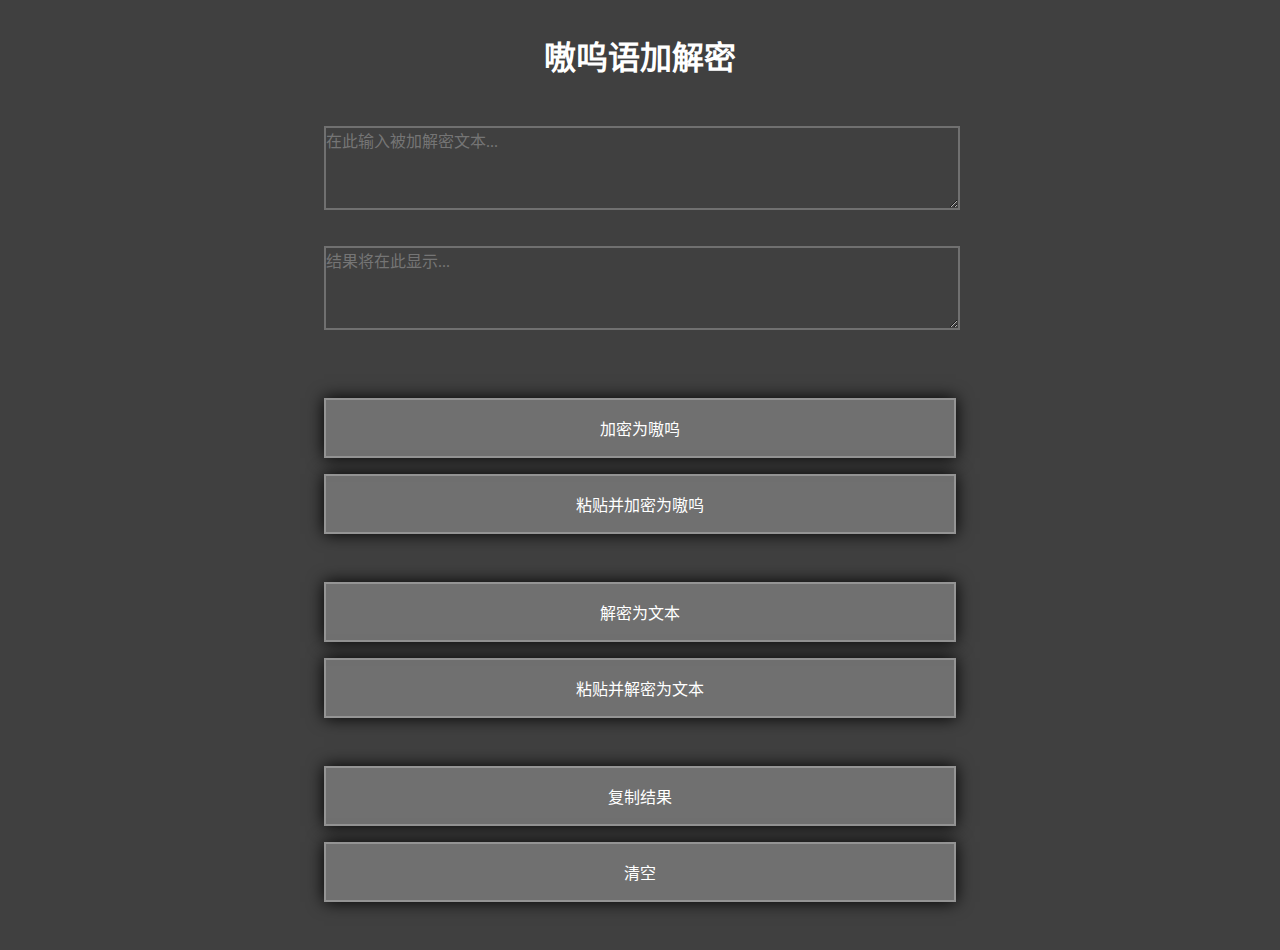
<file: index.html>
<!DOCTYPE html>
<html lang="zh-CN">

<head>
  <meta charset="UTF-8" />
  <meta name="viewport" content="width=device-width, initial-scale=1.0" />
  <title>嗷呜语加解密</title>
  <link rel="stylesheet" href="style.css" />
</head>

<body>
  <div class="main">
    <div>
      <h1>嗷呜语加解密</h1>
    </div>
    <div class="textBoxs">
      <textarea id="inputText" class="text-box" placeholder="在此输入被加解密文本..."></textarea>
    </div>
    <div class="textBoxs">
      <textarea id="outputText" class="text-box" placeholder="结果将在此显示..." readonly></textarea>
    </div>
    <div class="btns">
      <a id="toAowu" class="button">加密为嗷呜</a>
      <a id="pasteToAowu" class="button">粘贴并加密为嗷呜</a>
    </div>
    <div class="btns">
      <a id="toOriginal" class="button">解密为文本</a>
      <a id="pasteToOriginal" class="button">粘贴并解密为文本</a>
    </div>
    <div class="btns">
      <a id="copyResult" class="button">复制结果</a>
      <a id="clear" class="button">清空</a>
    </div>
  </div>
</body>
<script src="script.js"></script>

</html>
</file>
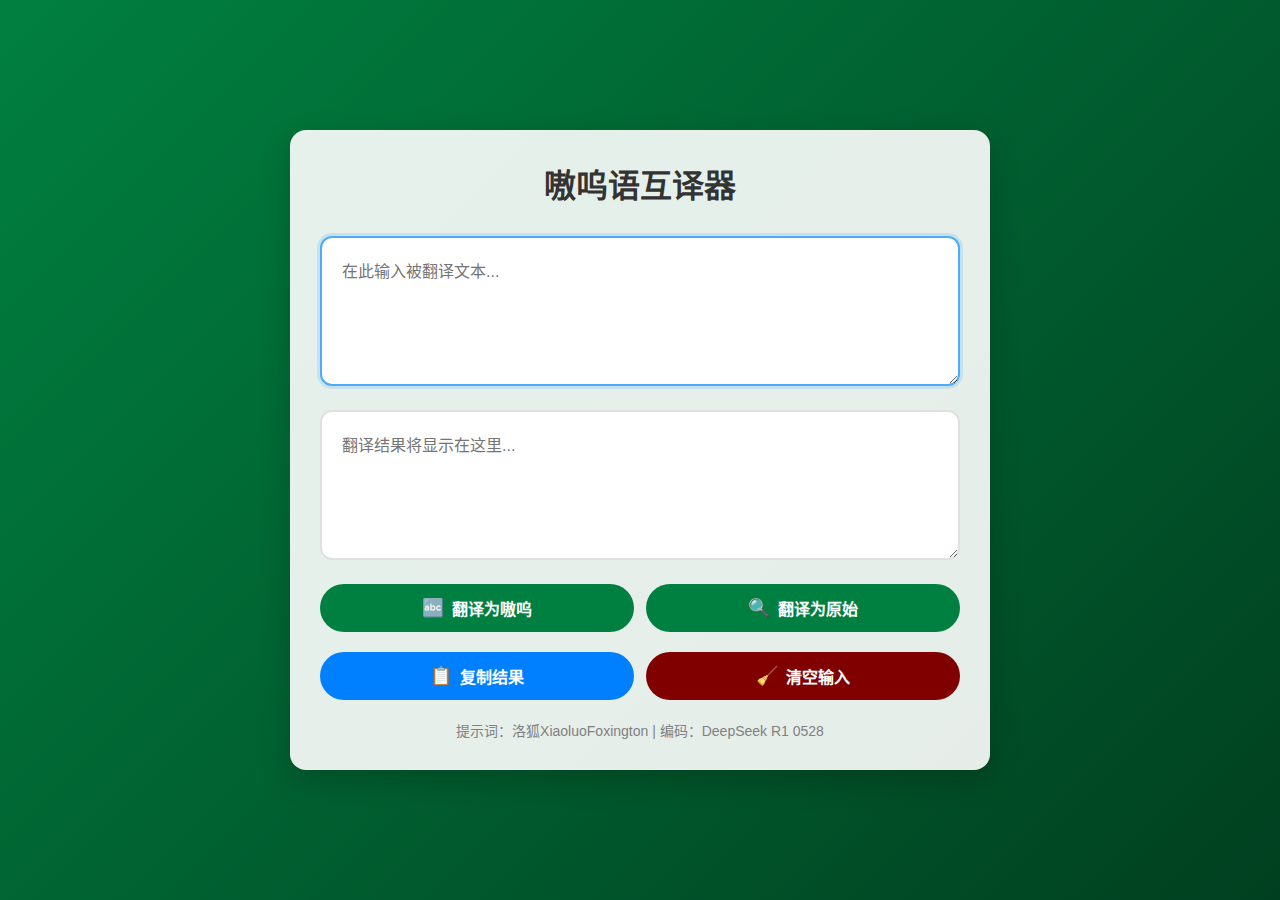
<file: deepseek_html_20250803_2116.html>
<!DOCTYPE html>
<html lang="zh-CN">
<head>
    <meta charset="UTF-8">
    <meta name="viewport" content="width=device-width, initial-scale=1.0">
    <title>嗷呜语互译器</title>
    <style>
        * {
            margin: 0;
            padding: 0;
            box-sizing: border-box;
            font-family: 'Microsoft YaHei', sans-serif;
        }
        
        body {
            background: linear-gradient(135deg, #008040 0%, #004020 100%);
            min-height: 100vh;
            display: flex;
            justify-content: center;
            align-items: center;
            padding: 20px;
        }
        
        .container {
            background-color: rgba(255, 255, 255, 0.9);
            border-radius: 16px;
            box-shadow: 0 10px 30px rgba(0, 0, 0, 0.2);
            width: 100%;
            max-width: 700px;
            padding: 30px;
        }
        
        h1 {
            color: #333;
            text-align: center;
            margin-bottom: 30px;
            font-size: 32px;
            position: relative;
        }
        
        .text-box {
            background-color: white;
            border: 2px solid #e0e0e0;
            border-radius: 12px;
            padding: 20px;
            margin-bottom: 20px;
            min-height: 150px;
            font-size: 16px;
            transition: border-color 0.3s;
            resize: vertical;
            width: 100%;
        }
        
        .text-box:focus {
            border-color: #4dabf7;
            outline: none;
            box-shadow: 0 0 0 3px rgba(77, 171, 247, 0.2);
        }
        
        .btn-container {
            display: grid;
            grid-template-columns: 1fr 1fr;
            gap: 12px;
            margin-bottom: 20px;
        }
        
        .btn {
            background-color: #008040;
            color: white;
            border: none;
            border-radius: 50px;
            padding: 12px 20px;
            font-size: 16px;
            font-weight: bold;
            cursor: pointer;
            transition: all 0.3s ease;
            display: flex;
            align-items: center;
            justify-content: center;
        }
        
        .btn:hover {
            background-color: #004020;
            transform: translateY(-2px);
            box-shadow: 0 4px 12px rgba(0, 0, 0, 0.1);
        }
        
        .btn:active {
            transform: translateY(0);
        }
        
        .btn-secondary {
            background-color: #0080ff;
        }
        
        .btn-secondary:hover {
            background-color: #004080;
        }
        
        .btn-tertiary {
            background-color: #800000;
        }
        
        .btn-tertiary:hover {
            background-color: #400000;
        }
        
        .footer {
            display: grid;
            grid-template-columns: 1fr 1fr;
            gap: 12px;
        }
        
        .info {
            text-align: center;
            margin-top: 20px;
            color: #666;
            font-size: 14px;
            opacity: 0.8;
        }
        
        .icon {
            margin-right: 8px;
            font-size: 18px;
        }
        
        @media (max-width: 600px) {
            .btn-container, .footer {
                grid-template-columns: 1fr;
            }
            
            .container {
                padding: 20px 15px;
            }
        }
    </style>
</head>
<body>
    <div class="container">
        <h1>嗷呜语互译器</h1>
        
        <textarea id="inputText" class="text-box" placeholder="在此输入被翻译文本..."></textarea>
        <textarea id="outputText" class="text-box" placeholder="翻译结果将显示在这里..." readonly></textarea>
        
        <div class="btn-container">
            <button id="toAowu" class="btn">
                <span class="icon">🔤</span> 翻译为嗷呜
            </button>
            <button id="toOriginal" class="btn">
                <span class="icon">🔍</span> 翻译为原始
            </button>
        </div>
        
        <div class="footer">
            <button id="copyResult" class="btn btn-secondary">
                <span class="icon">📋</span> 复制结果
            </button>
            <button id="clear" class="btn btn-tertiary">
                <span class="icon">🧹</span> 清空输入
            </button>
        </div>
        
        <p class="info">提示词：洛狐XiaoluoFoxington | 编码：DeepSeek R1 0528</p>
    </div>

    <script>
        // 字符映射关系
        const charMap = {
            '0': '\uFE00',
            '1': '\uFE01',
            '2': '\uFE02',
            '3': '\uFE03',
            '4': '\uFE04',
            '5': '\uFE05',
            '6': '\uFE06',
            '7': '\uFE07',
            '8': '\uFE08',
            '9': '\uFE09',
            'A': '\uFE0A',
            'B': '\uFE0B',
            'C': '\uFE0C',
            'D': '\uFE0D',
            'E': '\uFE0E',
            'F': '\uFE0F'
        };
        
        // 反转映射
        const reverseMap = {};
        for (const [key, value] of Object.entries(charMap)) {
            reverseMap[value] = key;
        }
        
        // DOM元素
        const inputText = document.getElementById('inputText');
        const outputText = document.getElementById('outputText');
        const toAowuBtn = document.getElementById('toAowu');
        const toOriginalBtn = document.getElementById('toOriginal');
        const copyResultBtn = document.getElementById('copyResult');
        const clearBtn = document.getElementById('clear');
        
        // 文本转嗷呜语
        function textToAowu(text) {
            let result = '';
            
            for (let char of text) {
                // 获取字符的Unicode码点
                const codePoint = char.codePointAt(0);
                // 转换为6位16进制，并转换为大写
                const hexCode = codePoint.toString(16).toUpperCase().padStart(6, '0');
                
                // 按映射规则替换每个16进制字符
                let converted = '';
                for (let hexChar of hexCode) {
                    converted += charMap[hexChar] || hexChar;
                }
                
                result += converted;
            }
            
            // 添加前缀和后缀
            return '嗷' + result + '呜~';
        }
        
        // 嗷呜语转原始文本
        function aowuToText(aowu) {
            // 检查并移除前缀和后缀
            if (!aowu.startsWith('嗷') || !aowu.endsWith('呜~')) {
                return '无效的嗷呜语格式';
            }
            
            const content = aowu.slice(1, -2);
            let result = '';
            let hexBuffer = '';
            
            // 将每个字符转换回16进制字符
            for (let char of content) {
                hexBuffer += reverseMap[char] || char;
                
                // 每6个字符一组
                if (hexBuffer.length === 6) {
                    const codePoint = parseInt(hexBuffer, 16);
                    // 处理代理对（Surrogate Pairs）
                    if (codePoint <= 0xFFFF) {
                        result += String.fromCharCode(codePoint);
                    } else {
                        // 对于大于0xFFFF的码点
                        const high = Math.floor((codePoint - 0x10000) / 0x400) + 0xD800;
                        const low = ((codePoint - 0x10000) % 0x400) + 0xDC00;
                        result += String.fromCharCode(high, low);
                    }
                    hexBuffer = '';
                }
            }
            
            return result;
        }
        
        // 事件监听器
        toAowuBtn.addEventListener('click', () => {
            const text = inputText.value;
            if (text) {
                outputText.value = textToAowu(text);
            }
        });
        
        toOriginalBtn.addEventListener('click', () => {
            const aowu = inputText.value;
            if (aowu) {
                outputText.value = aowuToText(aowu);
            }
        });
        
        copyResultBtn.addEventListener('click', () => {
            if (outputText.value) {
                outputText.select();
                document.execCommand('copy');
                alert('已复制到剪贴板！');
            }
        });
        
        clearBtn.addEventListener('click', () => {
            inputText.value = '';
            outputText.value = '';
            inputText.focus();
        });
        
        // 初始化
        inputText.focus();
    </script>
</body>
</html>
</file>
<file: style.css>
body {
  background-color: #404040;
  font-size: 1rem;
  color: #fff;
}

h1 {
  margin: 2rem 0;
  font-size: 2rem;
}

textarea {
  all: unset;
  width: 100%;
  text-align: left;
  border: 2px solid #ffffff40;
  margin: 1rem 0;
  resize: vertical;
  height: 5rem;
}

textarea:active {
  border: 2px solid #fff;
}

textarea:focus {
  border: 2px solid #0f0;
}

.main {
  text-align: center;
}

.textBoxs,
.btns {
  width: calc(100% / 2);
  margin: 0 auto;
}

.btns {
  margin: 3rem auto;
}

.button {
  display: block;
  background-color: #ffffff40;
  border: 2px solid #ffffff40;
  box-shadow: 0px 0px 1rem #000;
  margin: 1rem 0;
  padding: 1rem;
}

.button:hover {
  border: 2px solid transparent;
}

.button:active {
  border: 2px solid #fff;
  box-shadow: unset;
}
</file>
